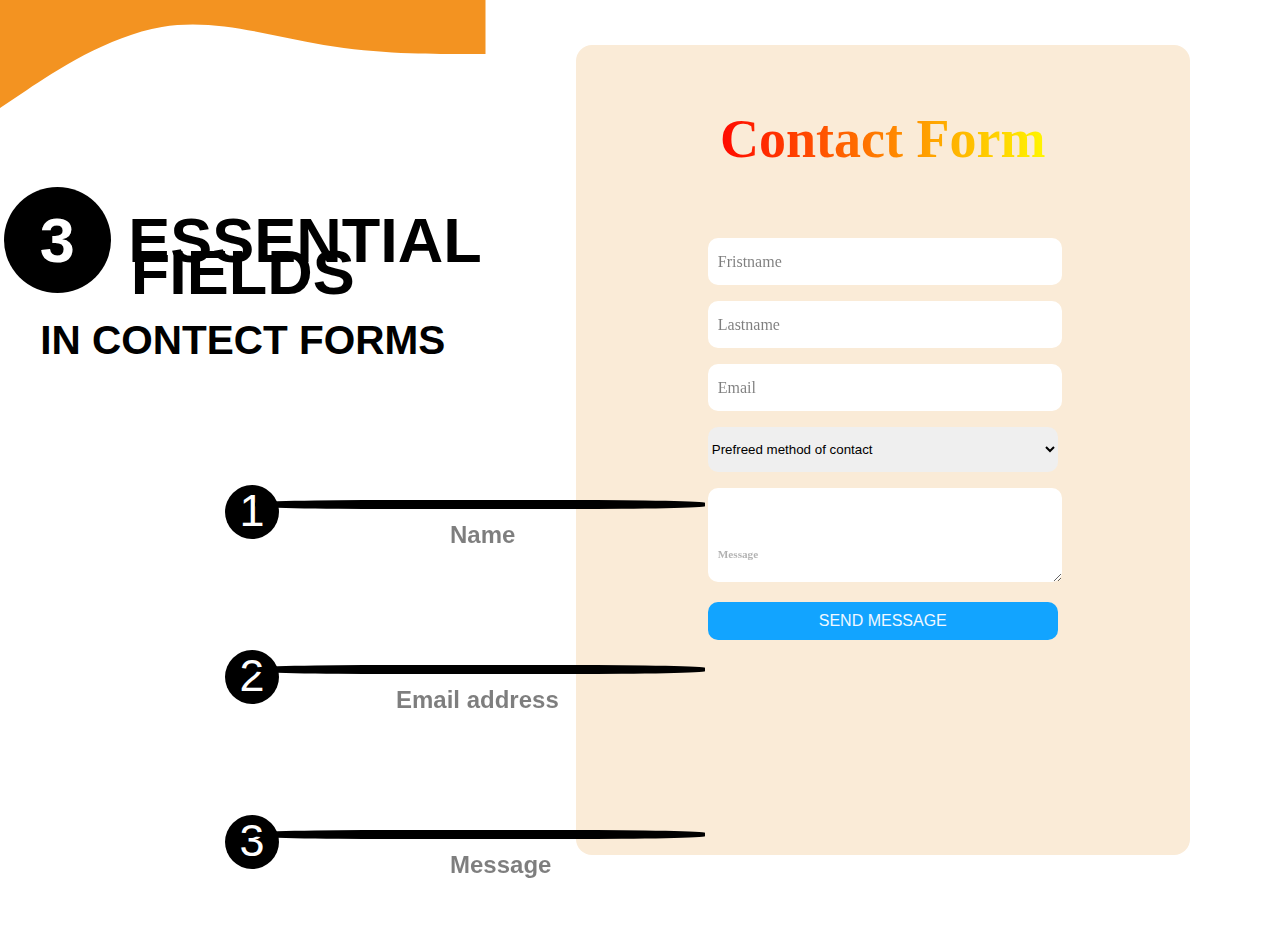
<file: index.html>
<!DOCTYPE html>
<html lang="en">
<head>
    <meta charset="UTF-8">
    <meta name="viewport" content="width=device-width, initial-scale=1.0">
    <link rel="stylesheet" href="style.css">
    <title>Contact Us</title>
</head>
<body>
    <div class="mainbox">
        <div class="fristbox">
            <div class="wave">
                <svg xmlns="http://www.w3.org/2000/svg" viewBox="0 0 1440 320"><path fill="#f39321" fill-opacity="1" d="M0,320L80,266.7C160,213,320,107,480,80C640,53,800,107,960,133.3C1120,160,1280,160,1360,160L1440,160L1440,0L1360,0C1280,0,1120,0,960,0C800,0,640,0,480,0C320,0,160,0,80,0L0,0Z"></path></svg>
            </div>
            <div class="line1"> 
            <h1><span class="number1">3</span> ESSENTIAL FIELDS</h1>
            <h2> IN CONTECT FORMS</h2>
            </div>
                <div class="container">
                    <div class="circle">1</div>
                    <div class="line"></div>
                    <h2>Name</h2>
                </div>
                <div class="container">
                    <div class="circle">2</div>
                    <div class="line"></div>
                    <h2 id="email">Email&nbspaddress</h2>
                </div>
                <div class="container">
                    <div class="circle">3</div>
                    <div class="line"></div>
                    <h2>Message</h2>
                    
                </div>
         </div>

        <div class="secondbox">
            <form action="" class="form">
              <h1 class="title">Contact Form</h1>
              <div class="form-group">
                <label for="">
                  <input type="text" required>
                  <span>Fristname</span>
                </label>
                <label for="">
                  <input type="text" required>
                  <span>Lastname</span>
                </label>
                <label for="">
                  <input type="email" required>
                  <span>Email</span>
                </label>
                <label for="">
                  <select name="" id="">
                    <option value="#">Prefreed method of contact</option>
                    <option value="#">Computer</option>
                    <option value="#">Mobile</option>
                  </select>
                </label>
                <label for="">
                  <textarea name="" id=""></textarea>
                  <span>Message</span>
                </label>
                <button class="sendmessage">SEND MESSAGE</button>
              </div>
            </form>
            
                </div>
                
              </div>
            </div>
            <!-- <div class="wave3">

              <svg class= "wave2"width="100%" height="50%" id="svg" viewBox="0 0 1440 690" xmlns="http://www.w3.org/2000/svg" class="transition duration-300 ease-in-out delay-150"><style>
                .path-0{
                  animation:pathAnim-0 4s;
                  animation-timing-function: linear;
                  animation-iteration-count: infinite;
                }
                @keyframes pathAnim-0{
                  0%{
                  d: path("M 0,700 L 0,175 C 92.82296650717703,196.23444976076553 185.64593301435406,217.46889952153109 291,201 C 396.35406698564594,184.53110047846891 514.2392344497607,130.35885167464113 619,115 C 723.7607655502393,99.64114832535886 815.3971291866028,123.09569377990434 908,159 C 1000.6028708133972,194.90430622009566 1094.1722488038276,243.25837320574163 1183,248 C 1271.8277511961724,252.74162679425837 1355.9138755980862,213.87081339712918 1440,175 L 1440,700 L 0,700 Z");
                }
                25%{
                  d: path("M 0,700 L 0,175 C 123.4736842105263,136.85645933014354 246.9473684210526,98.71291866028709 341,103 C 435.0526315789474,107.28708133971291 499.68421052631584,154.0047846889952 597,191 C 694.3157894736842,227.9952153110048 824.3157894736842,255.26794258373207 908,260 C 991.6842105263158,264.73205741626793 1029.0526315789473,246.92344497607655 1110,229 C 1190.9473684210527,211.07655502392345 1315.4736842105262,193.03827751196172 1440,175 L 1440,700 L 0,700 Z");
                }
                50%{
                  d: path("M 0,700 L 0,175 C 99.99043062200957,156.32057416267943 199.98086124401914,137.64114832535887 302,134 C 404.01913875598086,130.35885167464113 508.06698564593296,141.755980861244 588,158 C 667.933014354067,174.244019138756 723.7511961722487,195.33492822966508 829,195 C 934.2488038277513,194.66507177033492 1088.9282296650717,172.9043062200957 1199,166 C 1309.0717703349283,159.0956937799043 1374.5358851674641,167.04784688995215 1440,175 L 1440,700 L 0,700 Z");
                }
                75%{
                  d: path("M 0,700 L 0,175 C 71.24401913875596,139.1818181818182 142.48803827751192,103.36363636363636 240,87 C 337.5119617224881,70.63636363636364 461.2918660287081,73.72727272727272 568,115 C 674.7081339712919,156.27272727272728 764.3444976076555,235.7272727272727 872,253 C 979.6555023923445,270.2727272727273 1105.3301435406697,225.36363636363635 1203,202 C 1300.6698564593303,178.63636363636365 1370.3349282296651,176.8181818181818 1440,175 L 1440,700 L 0,700 Z");
                }
                100%{
                  d: path("M 0,700 L 0,175 C 92.82296650717703,196.23444976076553 185.64593301435406,217.46889952153109 291,201 C 396.35406698564594,184.53110047846891 514.2392344497607,130.35885167464113 619,115 C 723.7607655502393,99.64114832535886 815.3971291866028,123.09569377990434 908,159 C 1000.6028708133972,194.90430622009566 1094.1722488038276,243.25837320574163 1183,248 C 1271.8277511961724,252.74162679425837 1355.9138755980862,213.87081339712918 1440,175 L 1440,700 L 0,700 Z");
                }
              }</style><defs><linearGradient id="gradient" x1="0%" y1="50%" x2="100%" y2="50%"><stop offset="5%" stop-color="#F78DA7"></stop><stop offset="95%" stop-color="#8ED1FC"></stop></linearGradient></defs><path d="M 0,700 L 0,175 C 92.82296650717703,196.23444976076553 185.64593301435406,217.46889952153109 291,201 C 396.35406698564594,184.53110047846891 514.2392344497607,130.35885167464113 619,115 C 723.7607655502393,99.64114832535886 815.3971291866028,123.09569377990434 908,159 C 1000.6028708133972,194.90430622009566 1094.1722488038276,243.25837320574163 1183,248 C 1271.8277511961724,252.74162679425837 1355.9138755980862,213.87081339712918 1440,175 L 1440,700 L 0,700 Z" stroke="none" stroke-width="0" fill="url(#gradient)" fill-opacity="0.53" class="transition-all duration-300 ease-in-out delay-150 path-0"></path><style>
                .path-1{
                  animation:pathAnim-1 4s;
                  animation-timing-function: linear;
                  animation-iteration-count: infinite;
                }
                @keyframes pathAnim-1{
                  0%{
                    d: path("M 0,700 L 0,408 C 70.65071770334927,421.4736842105263 141.30143540669854,434.9473684210526 246,449 C 350.69856459330146,463.0526315789474 489.444976076555,477.6842105263158 588,459 C 686.555023923445,440.3157894736842 744.9186602870813,388.3157894736842 826,385 C 907.0813397129187,381.6842105263158 1010.8803827751196,427.05263157894734 1117,439 C 1223.1196172248804,450.94736842105266 1331.55980861244,429.47368421052636 1440,408 L 1440,700 L 0,700 Z");
                  }
                  25%{
                    d: path("M 0,700 L 0,408 C 109.98086124401911,380.88995215311 219.96172248803822,353.7799043062201 309,347 C 398.0382775119618,340.2200956937799 466.13397129186603,353.7703349282297 544,367 C 621.866028708134,380.2296650717703 709.5023923444977,393.1387559808612 813,406 C 916.4976076555023,418.8612440191388 1035.8564593301435,431.67464114832535 1143,432 C 1250.1435406698565,432.32535885167465 1345.0717703349283,420.1626794258373 1440,408 L 1440,700 L 0,700 Z");
                  }
                  50%{
                    d: path("M 0,700 L 0,408 C 102.2870813397129,383.0143540669856 204.5741626794258,358.02870813397124 315,371 C 425.4258373205742,383.97129186602876 543.9904306220095,434.8995215311005 624,440 C 704.0095693779905,445.1004784688995 745.4641148325359,404.37320574162675 829,398 C 912.5358851674641,391.62679425837325 1038.153110047847,419.60765550239233 1147,427 C 1255.846889952153,434.39234449760767 1347.9234449760766,421.1961722488038 1440,408 L 1440,700 L 0,700 Z");
                  }
                  75%{
                    d: path("M 0,700 L 0,408 C 91.98086124401917,358.4593301435407 183.96172248803833,308.91866028708137 276,335 C 368.03827751196167,361.08133971291863 460.1339712918659,462.7846889952153 550,456 C 639.8660287081341,449.2153110047847 727.5023923444977,333.9425837320574 838,325 C 948.4976076555023,316.0574162679426 1081.8564593301435,413.444976076555 1186,445 C 1290.1435406698565,476.555023923445 1365.0717703349283,442.2775119617225 1440,408 L 1440,700 L 0,700 Z");
                  }
                  100%{
                    d: path("M 0,700 L 0,408 C 70.65071770334927,421.4736842105263 141.30143540669854,434.9473684210526 246,449 C 350.69856459330146,463.0526315789474 489.444976076555,477.6842105263158 588,459 C 686.555023923445,440.3157894736842 744.9186602870813,388.3157894736842 826,385 C 907.0813397129187,381.6842105263158 1010.8803827751196,427.05263157894734 1117,439 C 1223.1196172248804,450.94736842105266 1331.55980861244,429.47368421052636 1440,408 L 1440,700 L 0,700 Z");
                  }
                }</style><defs><linearGradient id="gradient" x1="0%" y1="50%" x2="100%" y2="50%"><stop offset="5%" stop-color="#F78DA7"></stop><stop offset="95%" stop-color="#8ED1FC"></stop></linearGradient></defs><path d="M 0,700 L 0,408 C 70.65071770334927,421.4736842105263 141.30143540669854,434.9473684210526 246,449 C 350.69856459330146,463.0526315789474 489.444976076555,477.6842105263158 588,459 C 686.555023923445,440.3157894736842 744.9186602870813,388.3157894736842 826,385 C 907.0813397129187,381.6842105263158 1010.8803827751196,427.05263157894734 1117,439 C 1223.1196172248804,450.94736842105266 1331.55980861244,429.47368421052636 1440,408 L 1440,700 L 0,700 Z" stroke="none" stroke-width="0" fill="url(#gradient)" fill-opacity="1" class="transition-all duration-300 ease-in-out delay-150 path-1"></path></svg>
         
              </div> -->
    </div>
    
  </body>
</html>
</file>
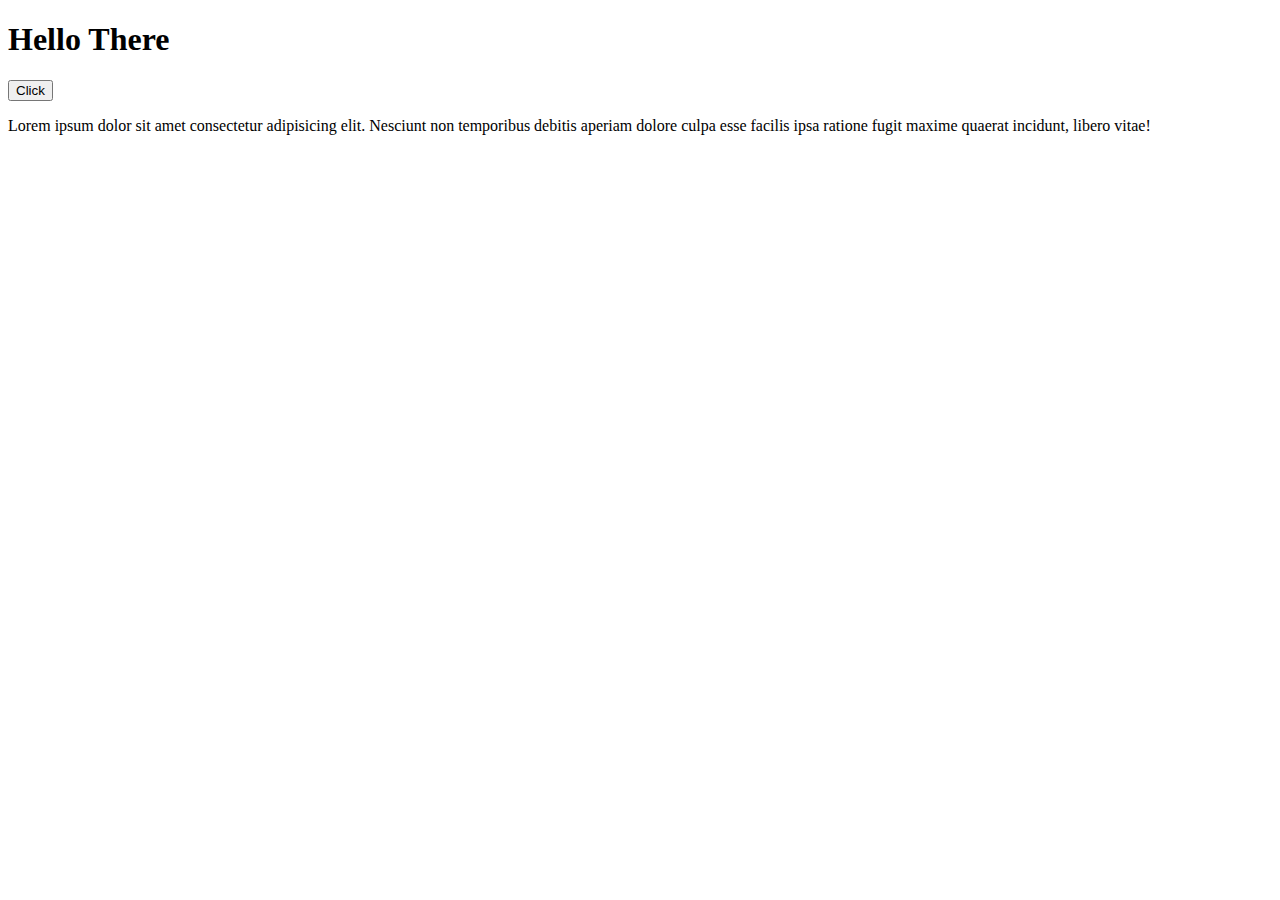
<file: class.html>
<!DOCTYPE html>
<html lang="en">
<head>
    <meta charset="UTF-8">
    <meta name="viewport" content="width=device-width, initial-scale=1.0">
    <title>Document</title>
</head>
<body>
    <h1>Hello There</h1>
    <button>Click</button>
    <p class="para">Lorem ipsum dolor sit amet consectetur adipisicing elit. Nesciunt non temporibus debitis aperiam dolore culpa esse facilis ipsa ratione fugit maxime quaerat incidunt, libero vitae!</p>
</body>
</html>

<script src="class.js"></script>
</file>
<file: style.css>
body{
    margin: 0;
    padding: 0;
}
.mainbox{
    display: flex;
    flex-direction: row;
}
.fristbox{
    /* background-color: aqua; */
    height:100vh;
    width: 50%;
}
.line1{
    margin-top: 15vh;
    text-align: center;
    line-height: 0.5;
    font-family: Arial, Helvetica, sans-serif;
}
.line1 h1{
    font-size: 7vh;
}
.line1 h2{
    font-size: 4.5vh;
    /* padding-top: -1vh; */
}
.number1{
    /* height: 4vh; */
    /* width: 4vh; */
    text-align: center;
    border-radius: 50%;
    padding: 2vh;
    padding-left: 4vh;
    padding-right: 4vh;
    color: white;
    background-color: black;
}
.container{
    position: relative;
    width: 100px;
    height:30px;
    margin-top: 15vh;
    margin-left: 25vh;

    /* align-items:center; */
}
.circle{
    position:absolute;
    left:0;
    top: 0;
    width: 6vh;
    height: 6vh;
    background-color: black;
    border-radius: 50%;
    color: white;
    text-align: center;
    font-size: 5vh;
    /* line-height: 4vh; */
    font-family: Arial, Helvetica, sans-serif;
    /* z-index: -1; */
}
.line{
    position: absolute;
    left: 30px;
    top:15px;
    width: 50vh;
    height: 1vh;
    border-radius: 30%;
    background-color: black;
}
.words{
    align-items: center;
    padding-left: 5vh;
}
.container h2{
    text-align:center ;
    /* align-items: left; */
    padding-left: 25vh;
    padding-top: 4vh;
    opacity: 0.5;
    font-family: Arial, Helvetica, sans-serif;
}
.wave{
    height: 10vh;
}
#email{
    padding-left:19vh ;
}
.secondbox{
    display: flex;
    flex-direction: column;
    align-items: center;
    justify-content: center;
    height: 90vh;
    width: 90vh;
    margin: 10vh;
    margin-top: 5vh;
    border-radius: 1rem;
    background-color: antiquewhite;
}
.form{
    display: flex;
    flex-direction: column;
    height: 100vh;
    width: 100vh;
    margin: 10vh;
    margin-top: 5vh;
    border-radius: 1rem;
    gap: 2rem;
    max-width: 350px;
    /* background-color: aqua; */

}
.title{
    font-size:6vh;
    background-image: -webkit-linear-gradient(left,red,yellow);
    background-clip: text;
    color: transparent;
    position: relative;
    text-align:center ;
    margin-top: 2vh;

}
.form-group{
    display: flex;
    flex-direction: column;
    width: 100%;
    gap: 1rem;
}
.form label{
    position: relative;
}
.form label input,select{
    width: 100%;
    height:5vh;
    outline: none;
    border: none;
    border-radius: 10px;
}
.form label textarea{
    width: 100%;
    height:10vh;
    outline: none;
    border: none;
    border-radius: 10px;
}
.form-group input+span,textarea+span{
    position: absolute;
    left:10px;
    top:15px;
    color: black;
    font-size: 1rem;
    opacity: 50%;
    cursor: text;
    transition: 0.3s ease;
}
.form label input:placeholder-shown +span{
    top:10px;
    font-size: 0.9rem;
}
.form label input:focus +span,
.form label input:valid + span{
    top:20px;
    opacity: 30%;
    font-size: 0.7rem;
    font-weight: 600;
}
.form label textarea:placeholder-shown + span{
    top:10px;
    font-size: 1rem;
}
.form label textarea:focus +span,
.form label textarea:valid + span{
    top:60px;
    opacity: 30%;
    font-size: 0.7rem;
    font-weight: 600;
}
.sendmessage{
    border: none;
    outline:none;
    background: rgb(18, 164, 255);
    padding: 10px;
    border-radius: 10px;
    color: aliceblue;
    font-size: 1rem;
    transform: 0.3s ease;
    cursor: pointer;
}
.sendmessage:hover{
    background-color:rgb(18, 133, 205) ;
    transition: 0.3s;
}
/* .wave2{
    display: inline-flex;
    position: relative;
    margin-top: 0;
    padding-top: 0;
    bottom: 0;
}
.wave3{
    display: block;
    z-index: -1;
} */
</file>
